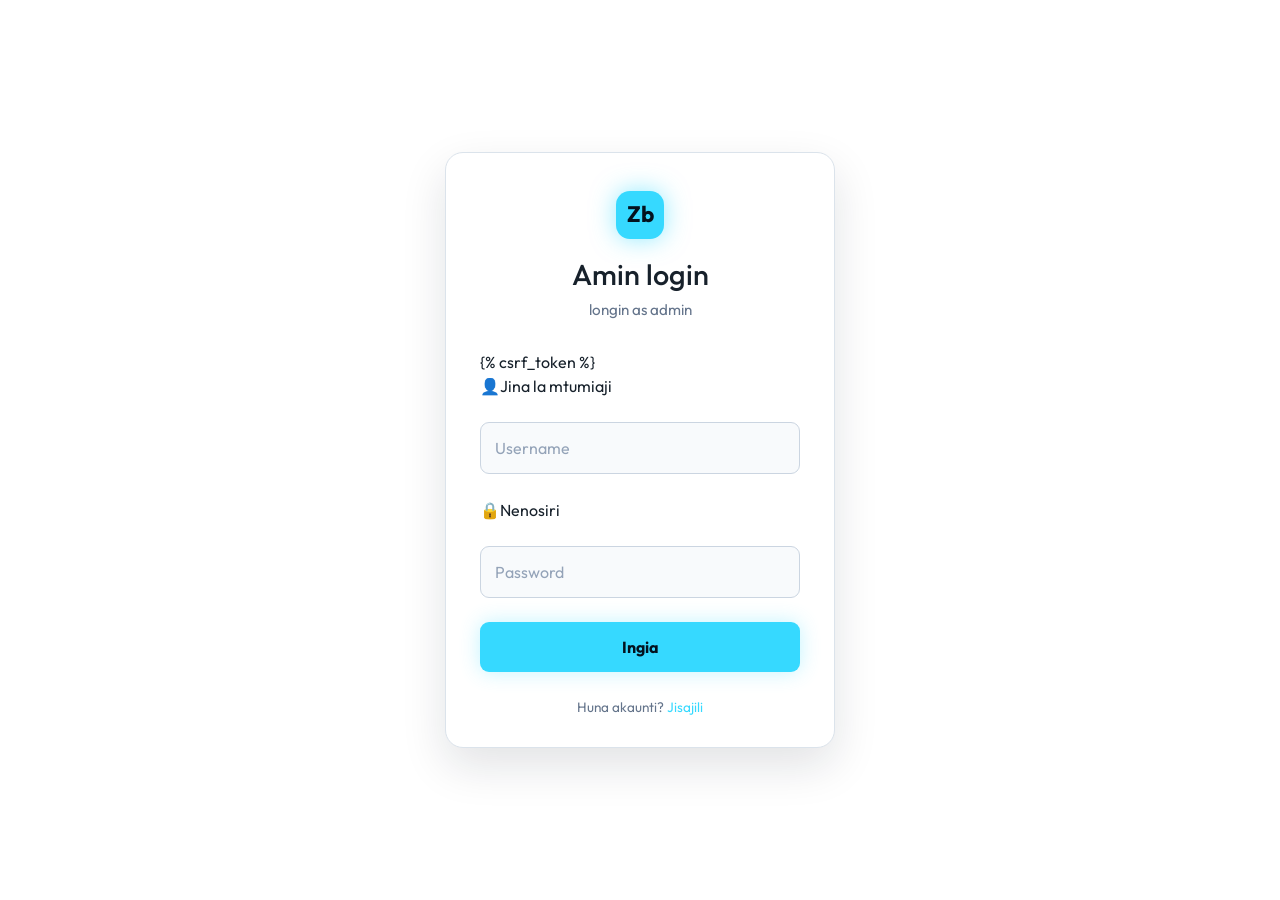
<file: temlates/admin1.html>
<!DOCTYPE html>
<html lang="sw">
<head>
  <meta charset="UTF-8" />
  <meta name="viewport" content="width=device-width, initial-scale=1.0" />
  <title>Login Form</title>
   <link href="https://cdn.jsdelivr.net/npm/bootstrap@5.3.8/dist/css/bootstrap.min.css" rel="stylesheet">
  <script src="https://cdn.jsdelivr.net/npm/bootstrap@5.3.8/dist/js/bootstrap.bundle.min.js"></script>
  <link rel="stylesheet" href="../static/admin_longin.css" />
</head>
<body>
  <main class="login-card">
    <div class="logo">Zb</div>
    <h1>Amin login</h1>
    <p class="subtitle">longin as admin</p>

    <form method="post">
      {% csrf_token %}
      <div>
        <label for="username"> 👤Jina la mtumiaji</label> <br><br>
            <input type="text" id="username" name="username" placeholder="Username" required /> <br> <br>

            <label for="password">🔒Nenosiri</label> <br><br>
            <input type="password" id="password" name="password" placeholder="Password" required />
        </div><br>

      <button type="submit">Ingia</button>
    </form>

    <p class="signup">Huna akaunti? <a href="#">Jisajili</a></p>
  </main>
</body>
</html>
</file>
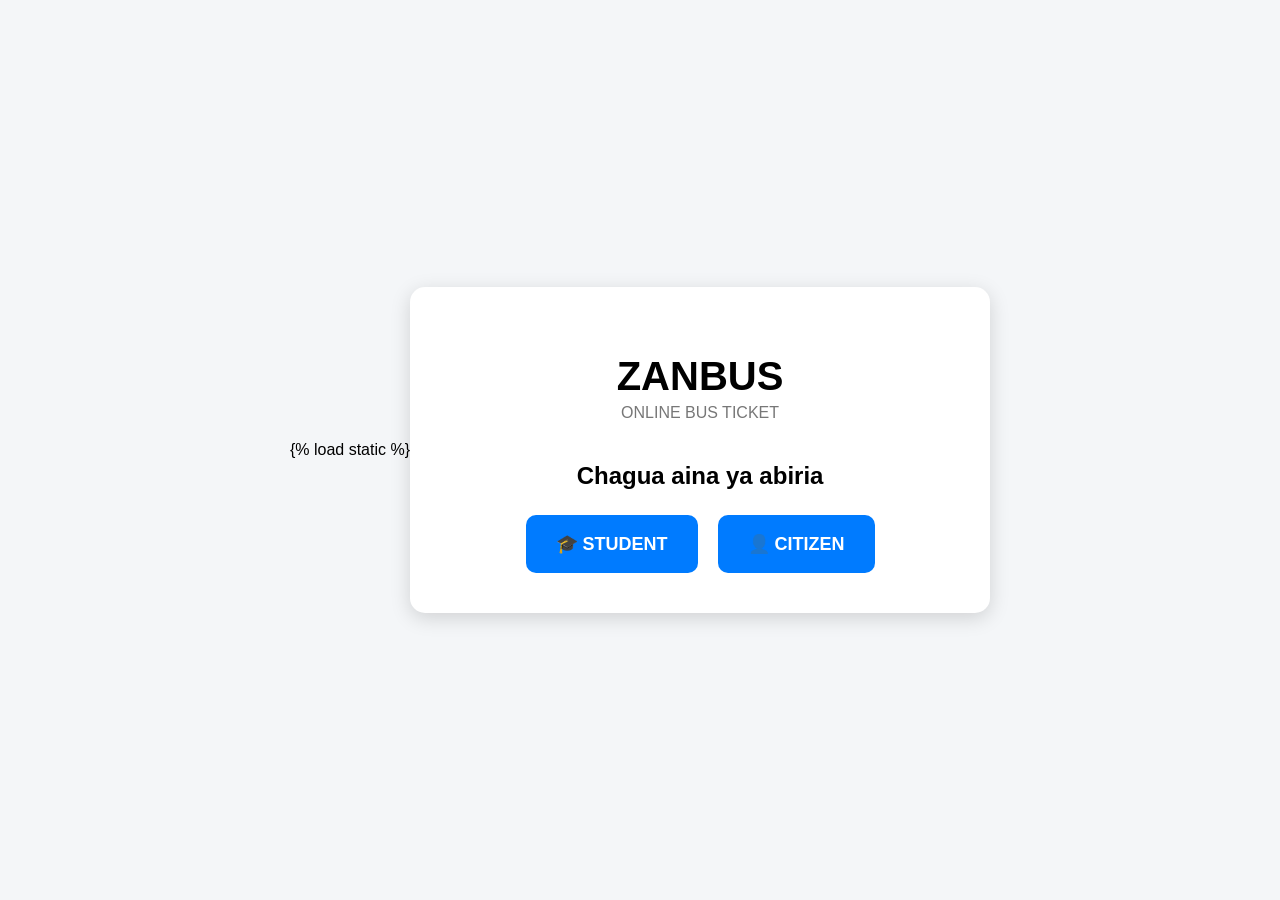
<file: temlates/passenger_type.html>
<!DOCTYPE html>
<html lang="sw">

<head>

    <meta charset="UTF-8">

    <meta name="viewport"
          content="width=device-width, initial-scale=1.0">

    <title>ZANBUS - Chagua Abiria</title>

    {% load static %}
     
<link rel="stylesheet" href="../static/bootstrap-5.3.8/dist/css/bootstrap-grid.min.css">

<!-- Bootstrap JavaScript -->
<script src="../static/bootstrap-5.3.8/dist/js/bootstrap.bundle.min.js"></script>
    <link rel="stylesheet" href="../static/ticket.css">

</head>

<body>

    <div class="choice-card">

        <!-- Jina la mfumo -->
        <h1>ZANBUS</h1>

        <p class="subtitle">
            ONLINE BUS TICKET
        </p>


        <!-- Maelekezo -->
        <h2>
            Chagua aina ya abiria
        </h2>


        <!-- Chaguo mbili tu -->
        <div class="choice-buttons">

            <!-- STUDENT -->
            <a href="student_form.html"
               class="choice-button">

                🎓 STUDENT

            </a>


            <!-- CITIZEN -->
            <a href="citizen_form.html"
               class="choice-button">

                👤 CITIZEN

            </a>

        </div>

    </div>

</body>

</html>
</file>
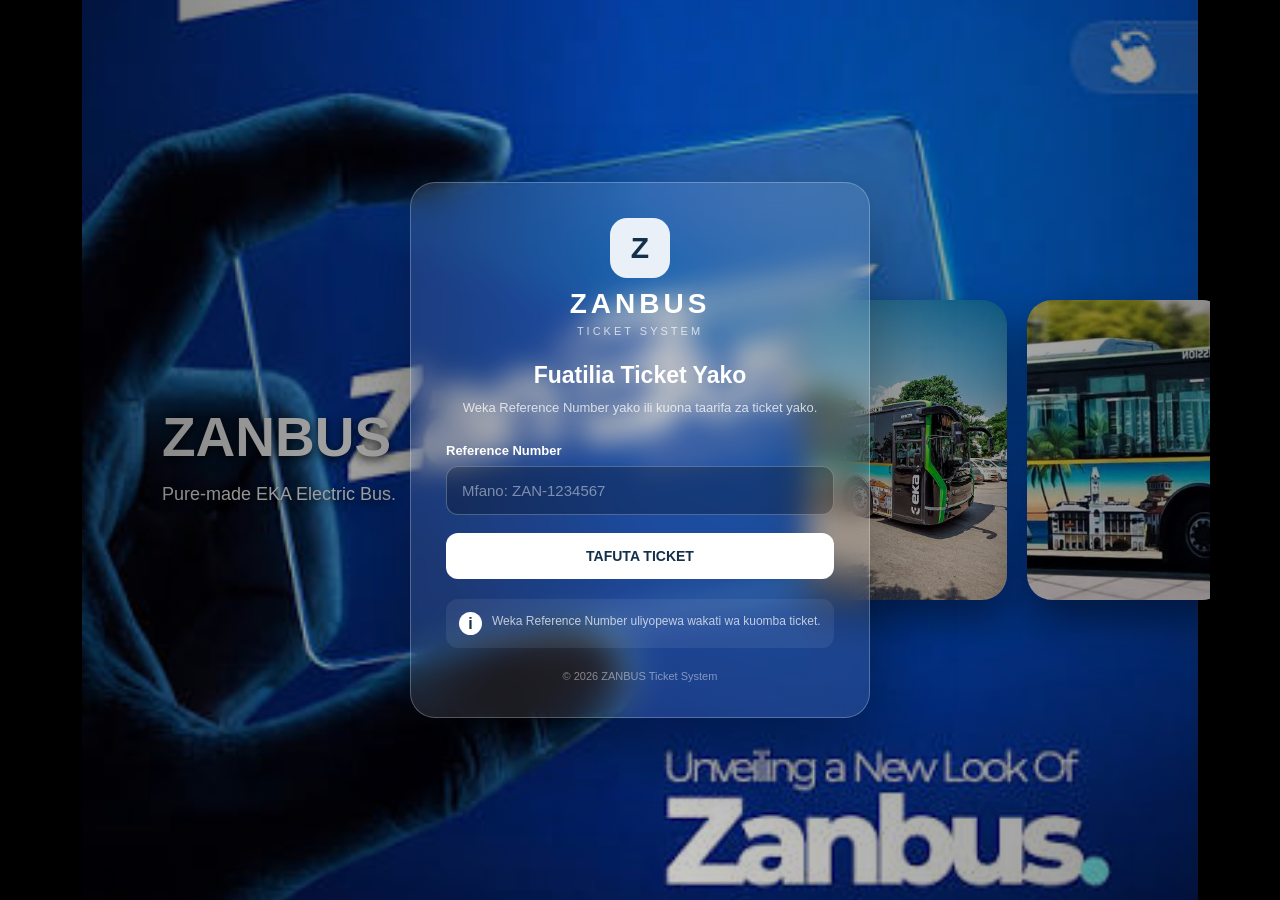
<file: temlates/track_ticket.html>
<!DOCTYPE html>

<html lang="sw">

<head>
    <meta charset="UTF-8">
    <meta name="viewport" content="width=device-width, initial-scale=1.0">
<title>ZANBUS - Fuatilia Ticket</title>

<!-- Bootstrap CSS -->
<link rel="stylesheet" href="../static/bootstrap-5.3.8/dist/css/bootstrap-grid.min.css">

<!-- Custom CSS -->
<link rel="stylesheet" href="../static/track_ticket.css">

</head>

<body>

<!-- ==============================
     BACKGROUND IMAGE SLIDER
=============================== -->

<div class="container">

    <div class="slide">

        <div class="item"
            style="background-image: url('../static/image/images.jfif');">

            <div class="content">
                <div class="name">ZANBUS</div>
                <div class="des">
                    Pure-made EKA Electric Bus.
                </div>
            </div>

        </div>


        <div class="item"
            style="background-image: url('../static/image/images (13).jpeg');">

            <div class="content">
                <div class="name">TO ZANZIBAR</div>
                <div class="des">
                    Now operating in Zanzibar.
                </div>
            </div>

        </div>


        <div class="item"
            style="background-image: url('../static/image/images (19).jpeg');">

            <div class="content">
                <div class="name">EKA</div>
                <div class="des">
                    Bila ya moshi, bila ya zogo.
                </div>
            </div>

        </div>


        <div class="item"
            style="background-image: url('../static/image/images (4).jfif');">

            <div class="content">
                <div class="name">ZANBUS</div>
                <div class="des">
                    In processing ELECTRIC.
                </div>
            </div>

        </div>


        <div class="item"
            style="background-image: url('../static/image/images (16).jpeg');">

            <div class="content">
                <div class="name">ZANBUS</div>
                <div class="des">
                    Pamoja tuendelee.
                </div>
            </div>

        </div>


        <div class="item"
            style="background-image: url('../static/image/images (18).jpeg');">

            <div class="content">
                <div class="name">ZANBUS</div>
                <div class="des">
                    Zanzibar kama Dubai.
                </div>
            </div>

        </div>

    </div>

</div>


<!-- ==============================
     DARK OVERLAY
=============================== -->

<div class="overlay"></div>


<!-- ==============================
     TRACK TICKET CARD
=============================== -->

<div class="track-container">

    <div class="track-card">

        <!-- LOGO -->

        <div class="logo-section">

            <div class="logo">
                Z
            </div>

            <h1>ZANBUS</h1>

            <p>TICKET SYSTEM</p>

        </div>


        <!-- TITLE -->

        <div class="title-section">

            <h2>Fuatilia Ticket Yako</h2>

            <p>
                Weka Reference Number yako ili
                kuona taarifa za ticket yako.
            </p>

        </div>


        <!-- TRACK FORM -->

        <form id="trackForm">

            <div class="input-group">

                <label for="reference">
                    Reference Number
                </label>

                <input
                    type="text"
                    id="reference"
                    name="reference_number"
                    placeholder="Mfano: ZAN-1234567"
                    autocomplete="off"
                    required
                >

                <small id="errorMessage"></small>

            </div>


            <button
                type="submit"
                id="searchButton">

                <span id="buttonText">
                    TAFUTA TICKET
                </span>

                <span id="loader" class="loader"></span>

            </button>

        </form>


        <!-- INFORMATION -->

        <div class="info-box">

            <div class="info-icon">
                i
            </div>

            <p>
                Weka Reference Number uliyopewa
                wakati wa kuomba ticket.
            </p>

        </div>


        <!-- SEARCH RESULT -->

        <div
            id="result"
            class="result">
        </div>


        <!-- FOOTER -->

        <div class="footer">

            <p>
                © 2026 ZANBUS Ticket System
            </p>

        </div>

    </div>

</div>


<!-- ==============================
     JAVASCRIPT
=============================== -->

<script>

    // ==============================
    // SLIDER
    // ==============================

    const slide = document.querySelector(".slide");


    function nextSlide() {

        const items = document.querySelectorAll(".item");

        if (items.length > 0) {

            slide.appendChild(items[0]);

        }

    }


    // Change image every 3 seconds

    setInterval(nextSlide, 3000);


    // ==============================
    // TRACK FORM
    // ==============================

    const trackForm =
        document.getElementById("trackForm");

    const reference =
        document.getElementById("reference");

    const errorMessage =
        document.getElementById("errorMessage");


    trackForm.addEventListener("submit", function (event) {

        event.preventDefault();


        const referenceNumber =
            reference.value.trim();


        if (referenceNumber === "") {

            errorMessage.textContent =
                "Tafadhali weka Reference Number.";

            return;

        }


        errorMessage.textContent = "";


        console.log(
            "Reference Number:",
            referenceNumber
        );


        /*
            Baadaye hapa tutaunganisha
            Django backend/API yako.
        */

    });

</script>

</body>

</html>
</file>
<file: static/admin_longin.css>
@import url('https://fonts.googleapis.com/css2?family=Outfit:wght@400;500;600;700&display=swap');

:root {
  --background: #ffffff;
  --card: #ffffff;
  --text: #17212b;
  --muted: #64748b;
  --line: #cbd5e1;
  --accent: #36d9ff;
  --accent-dark: #0ea9db;
}

* {
  box-sizing: border-box;
}

body {
  min-height: 100vh;
  margin: 0;
  display: grid;
  place-items: center;
  padding: 24px;
  color: var(--text);
  font-family: 'Outfit', sans-serif;
  background: var(--background);
}

.login-card {
  width: min(100%, 390px);
  padding: 38px 34px 30px;
  text-align: center;
  background: var(--card);
  border: 1px solid #dbe3eb;
  border-radius: 18px;
  box-shadow: 0 18px 45px rgba(15, 23, 42, 0.12);
  animation: appear 0.7s ease-out both;
}

.logo {
  width: 48px;
  height: 48px;
  margin: 0 auto 18px;
  display: grid;
  place-items: center;
  color: #03121e;
  font-size: 1.4rem;
  font-weight: 700;
  border-radius: 14px;
  background: var(--accent);
  box-shadow: 0 0 24px rgba(54, 217, 255, 0.55);
}

h1 {
  margin: 0;
  font-size: 1.8rem;
  letter-spacing: 0;
}

.subtitle {
  margin: 8px 0 28px;
  color: var(--muted);
  font-size: 0.95rem;
}

form {
  text-align: left;
}

form > label {
  display: block;
  margin: 16px 0 8px;
  color: #334155;
  font-size: 0.88rem;
  font-weight: 500;
}

input[type='text'],
input[type='password'] {
  width: 100%;
  padding: 13px 14px;
  color: var(--text);
  font: inherit;
  background: #f8fafc;
  border: 1px solid var(--line);
  border-radius: 9px;
  outline: none;
  transition: border-color 0.2s, box-shadow 0.2s;
}

input::placeholder {
  color: #94a3b8;
}

input[type='email']:focus,
input[type='password']:focus {
  border-color: var(--accent);
  box-shadow: 0 0 0 3px rgba(54, 217, 255, 0.12);
}

.options {
  display: flex;
  align-items: center;
  justify-content: space-between;
  gap: 12px;
  margin: 16px 0 24px;
  color: var(--muted);
  font-size: 0.78rem;
}

.remember {
  display: flex;
  align-items: center;
  gap: 7px;
}

.remember input {
  accent-color: var(--accent);
}

a {
  color: var(--accent);
  text-decoration: none;
}

a:hover {
  text-decoration: underline;
}

button {
  width: 100%;
  padding: 13px;
  color: #03121e;
  font: inherit;
  font-weight: 700;
  background: var(--accent);
  border: 0;
  border-radius: 9px;
  cursor: pointer;
  box-shadow: 0 0 20px rgba(54, 217, 255, 0.3);
  transition: background 0.2s, transform 0.2s, box-shadow 0.2s;
}

button:hover {
  background: #7be8ff;
  box-shadow: 0 0 28px rgba(54, 217, 255, 0.5);
  transform: translateY(-2px);
}

.signup {
  margin: 25px 0 0;
  color: var(--muted);
  font-size: 0.85rem;
}

@keyframes appear {
  from {
    opacity: 0;
    transform: translateY(12px);
  }
  to {
    opacity: 1;
    transform: translateY(0);
  }
}

@media (max-width: 420px) {
  .login-card {
    padding: 30px 22px 25px;
  }

  .options {
    align-items: flex-start;
    flex-direction: column;
  }
}
</file>
<file: static/ticket.css>
body {
    margin: 0;
    padding: 0;

    font-family: Arial, sans-serif;

    min-height: 100vh;

    display: flex;
    justify-content: center;
    align-items: center;

    background: #f4f6f8;
}


/* Box kuu */
.choice-card {

    width: 90%;
    max-width: 500px;

    background: white;

    padding: 40px;

    border-radius: 15px;

    text-align: center;

    box-shadow: 0 5px 20px rgba(0,0,0,0.15);
}


/* ZANBUS */
.choice-card h1 {

    margin-bottom: 5px;

    font-size: 40px;
}


/* ONLINE BUS TICKET */
.subtitle {

    margin-top: 0;

    font-size: 16px;

    color: #777;
}


/* Chagua aina ya abiria */
.choice-card h2 {

    margin-top: 40px;

    margin-bottom: 25px;
}


/* Buttons container */
.choice-buttons {

    display: flex;

    gap: 20px;

    justify-content: center;

}


/* Student na Citizen buttons */
.choice-button {

    text-decoration: none;

    padding: 18px 30px;

    border-radius: 10px;

    background: #007bff;

    color: white;

    font-weight: bold;

    font-size: 18px;

    transition: 0.3s;
}


/* Mouse ikiwa juu ya button */
.choice-button:hover {

    transform: translateY(-3px);

    opacity: 0.85;
}


/* Simu */
@media (max-width: 600px) {

    .choice-buttons {

        flex-direction: column;

    }

    .choice-button {

        display: block;

    }

}
</file>
<file: static/track_ticket.css>
/* =========================================
   RESET
========================================= */

* {
    margin: 0;
    padding: 0;
    box-sizing: border-box;
}


body {

    width: 100%;
    height: 100vh;

    overflow: hidden;

    font-family:
        Arial,
        Helvetica,
        sans-serif;

    color: white;

    background: #000;

}



/* =========================================
   SLIDER CONTAINER
========================================= */

.container {

    position: fixed;

    inset: 0;

    width: 100%;
    height: 100%;

    overflow: hidden;

}



/* =========================================
   SLIDE
========================================= */

.slide {

    position: relative;

    width: 100%;
    height: 100%;

}



/* =========================================
   EACH IMAGE
========================================= */

.item {

    width: 200px;
    height: 300px;

    position: absolute;

    top: 50%;

    transform:
        translateY(-50%);

    border-radius: 25px;

    background-position: center;

    background-size: cover;

    box-shadow:
        0 20px 40px
        rgba(0, 0, 0, 0.45);

     transition: 0.3s;

}



/* =========================================
   FIRST IMAGE = LARGE BACKGROUND
========================================= */

.item:nth-child(1) {

    width: 100%;
    height: 100%;

    top: 0;
    left: 0;

    transform: none;

    border-radius: 0;

    box-shadow: none;

}



/* =========================================
   SECOND IMAGE
========================================= */

.item:nth-child(2) {

    left: 65%;

}



/* =========================================
   THIRD IMAGE
========================================= */

.item:nth-child(3) {

    left: calc(65% + 220px);

}



/* =========================================
   FOURTH IMAGE
========================================= */

.item:nth-child(4) {

    left: calc(65% + 440px);

}



/* =========================================
   FIFTH IMAGE
========================================= */

.item:nth-child(5) {

    left: calc(65% + 660px);

}



/* =========================================
   SIXTH IMAGE
========================================= */

.item:nth-child(6) {

    left: calc(65% + 880px);

}



/* =========================================
   IMAGE CONTENT
========================================= */

.item .content {

    position: absolute;

    top: 45%;

    left: 80px;

    width: 350px;

    color: white;

    text-shadow:
        0 3px 10px
        rgba(0, 0, 0, 0.8);

}



/* =========================================
   HIDE CONTENT FOR SMALL CARDS
========================================= */

.item:not(:first-child) .content {

    display: none;

}



/* =========================================
   IMAGE NAME
========================================= */

.item .name {

    font-size: 55px;

    font-weight: bold;

    text-transform: uppercase;

}



/* =========================================
   DESCRIPTION
========================================= */

.item .des {

    margin-top: 12px;

    font-size: 18px;

    line-height: 1.5;

}



/* =========================================
   DARK OVERLAY
========================================= */

.overlay {

    position: fixed;

    inset: 0;

    z-index: 2;

    pointer-events: none;

    background:
        linear-gradient(
            90deg,
            rgba(0, 0, 0, 0.55),
            rgba(0, 0, 0, 0.20),
            rgba(0, 0, 0, 0.45)
        );

}



/* =========================================
   TRACK CONTAINER
========================================= */

.track-container {

    position: fixed;

    inset: 0;

    z-index: 5;

    display: flex;

    align-items: center;

    justify-content: center;

    padding: 20px;

}



/* =========================================
   GLASS CARD
========================================= */

.track-card {

    width: 100%;

    max-width: 460px;

    padding: 35px;

    border-radius: 25px;


    background:
        rgba(255, 255, 255, 0.10);


    border:
        1px solid
        rgba(255, 255, 255, 0.25);


    backdrop-filter:
        blur(15px);


    -webkit-backdrop-filter:
        blur(15px);


    box-shadow:
        0 30px 80px
        rgba(0, 0, 0, 0.40);

}



/* =========================================
   LOGO
========================================= */

.logo-section {

    text-align: center;

    margin-bottom: 25px;

}


.logo {

    width: 60px;

    height: 60px;

    margin: auto;

    display: flex;

    align-items: center;

    justify-content: center;

    border-radius: 17px;

    background:
        rgba(255, 255, 255, 0.9);

    color: #12304a;

    font-size: 30px;

    font-weight: bold;

}


.logo-section h1 {

    margin-top: 10px;

    font-size: 28px;

    letter-spacing: 4px;

}


.logo-section p {

    margin-top: 5px;

    font-size: 11px;

    letter-spacing: 3px;

    opacity: 0.7;

}



/* =========================================
   TITLE
========================================= */

.title-section {

    text-align: center;

    margin-bottom: 25px;

}


.title-section h2 {

    font-size: 23px;

    margin-bottom: 9px;

}


.title-section p {

    font-size: 13px;

    line-height: 1.6;

    opacity: 0.75;

}



/* =========================================
   INPUT
========================================= */

.input-group {

    margin-bottom: 18px;

}


.input-group label {

    display: block;

    margin-bottom: 8px;

    font-size: 13px;

    font-weight: bold;

}


.input-group input {

    width: 100%;

    padding: 15px;

    border-radius: 12px;

    border:
        1px solid
        rgba(255, 255, 255, 0.25);


    background:
        rgba(0, 0, 0, 0.25);


    color: white;

    outline: none;

    font-size: 15px;

}


.input-group input::placeholder {

    color:
        rgba(255, 255, 255, 0.45);

}


.input-group input:focus {

    border-color:
        rgba(255, 255, 255, 0.75);

}



/* =========================================
   ERROR
========================================= */

#errorMessage {

    display: block;

    margin-top: 6px;

    color: #ff9696;

    font-size: 12px;

}



/* =========================================
   SEARCH BUTTON
========================================= */

#searchButton {

    width: 100%;

    padding: 15px;

    border: none;

    border-radius: 12px;

    background: white;

    color: #12304a;

    font-size: 14px;

    font-weight: bold;

    cursor: pointer;

    transition: 0.3s;

}


#searchButton:hover {

    transform:
        translateY(-2px);

    box-shadow:
        0 10px 25px
        rgba(0, 0, 0, 0.3);

}


#searchButton:disabled {

    opacity: 0.6;

    cursor: not-allowed;

}



/* =========================================
   LOADER
========================================= */

.loader {

    display: none;

    width: 17px;

    height: 17px;

    border: 3px solid
        rgba(0, 0, 0, 0.2);

    border-top-color:
        #12304a;

    border-radius: 50%;

    animation:
        spin 0.7s linear infinite;

}


@keyframes spin {

    to {

        transform:
            rotate(360deg);

    }

}



/* =========================================
   INFO
========================================= */

.info-box {

    display: flex;

    gap: 10px;

    margin-top: 20px;

    padding: 13px;

    border-radius: 12px;

    background:
        rgba(255, 255, 255, 0.07);

}


.info-icon {

    width: 23px;

    height: 23px;

    min-width: 23px;

    border-radius: 50%;

    display: flex;

    align-items: center;

    justify-content: center;

    background: white;

    color: #12304a;

    font-weight: bold;

}


.info-box p {

    font-size: 12px;

    line-height: 1.5;

    opacity: 0.7;

}



/* =========================================
   RESULT
========================================= */

.result {

    margin-top: 20px;

}


.search-result {

    padding: 18px;

    border-radius: 13px;

    text-align: center;

    background:
        rgba(255, 255, 255, 0.08);

}


.result-icon {

    width: 40px;

    height: 40px;

    margin: auto;

    display: flex;

    align-items: center;

    justify-content: center;

    border-radius: 50%;

    background: white;

    color: #12304a;

    font-weight: bold;

}


.search-result h3 {

    margin-top: 10px;

}


.search-result strong {

    display: block;

    margin-top: 7px;

}



/* =========================================
   FOOTER
========================================= */

.footer {

    margin-top: 22px;

    text-align: center;

    font-size: 11px;

    opacity: 0.45;

}



/* =========================================
   MOBILE
========================================= */

@media (max-width: 700px) {

    .item:not(:first-child) {

        display: none;

    }


    .item .content {

        left: 25px;

        width: 250px;

        top: 15%;

    }


    .item .name {

        font-size: 35px;

    }


    .item .des {

        font-size: 14px;

    }


    .track-card {

        max-width: 400px;

        padding: 25px 20px;

    }

}


.content.animate .name {
    animation: textIn 0.8s ease forwards;
}

.content.animate .des {
    animation: textIn 1s ease forwards;
}

.content.animate button {
    animation: textIn 1.2s ease forwards;
}

@keyframes textIn {
    from {
        opacity: 0;
        transform: translateY(40px);
    }

    to {
        opacity: 1;
        transform: translateY(0);
    }
}
</file>
